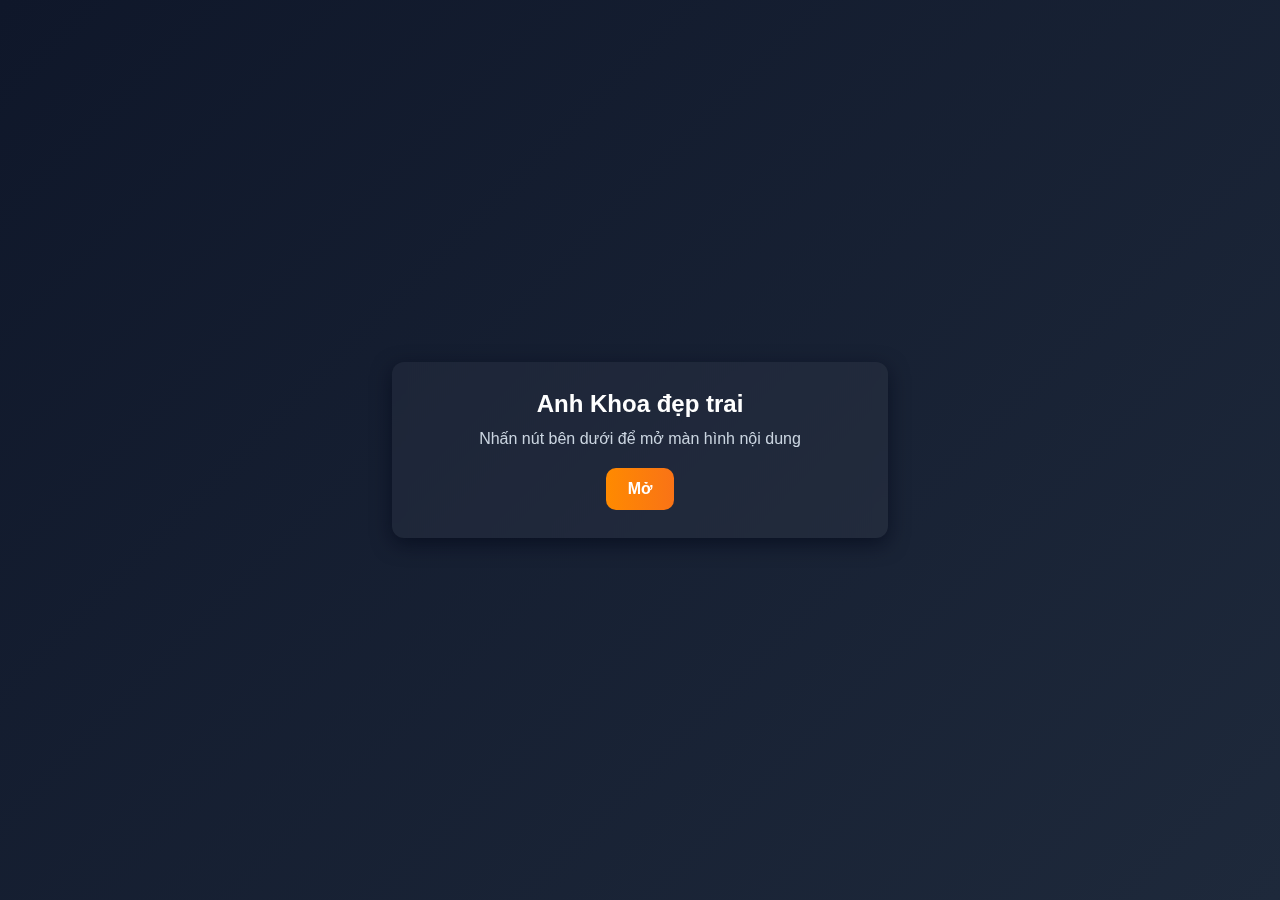
<file: index.html>
<!DOCTYPE html>
<html lang="vi">
<head>
  <meta charset="utf-8" />
  <meta name="viewport" content="width=device-width,initial-scale=1" />
  <title>Trang khởi động</title>
  <style>
    /* style đơn giản, dễ tuỳ chỉnh */
    body {
      font-family: "Montserrat", Arial, sans-serif;
      display: flex;
      align-items: center;
      justify-content: center;
      height: 100vh;
      margin: 0;
      background: linear-gradient(135deg, #0f172a, #1e293b);
      color: #fff;
    }
    .card {
      text-align: center;
      padding: 28px;
      border-radius: 12px;
      background: rgba(255,255,255,0.04);
      box-shadow: 0 6px 20px rgba(2,6,23,0.6);
      backdrop-filter: blur(6px);
      width: min(440px, 90%);
    }
    h1 { margin: 0 0 12px; font-size: 24px; }
    p { margin: 0 0 20px; color: #cbd5e1; }
    .btn {
      display: inline-block;
      padding: 12px 22px;
      border-radius: 10px;
      border: none;
      cursor: pointer;
      font-weight: 600;
      background: linear-gradient(90deg,#ff8a00,#f97316);
      color: white;
      font-size: 16px;
      text-decoration: none;
    }
    .btn:active { transform: translateY(1px); }
  </style>
</head>
<body>
  <div class="card" role="region" aria-label="Trang khởi động">
    <h1>Anh Khoa đẹp trai</h1>
    <p>Nhấn nút bên dưới để mở màn hình nội dung</p>

    <!-- 1) chuyển trong cùng tab -->
    <button class="btn" id="open-same">Mở</button>

    <!-- 2) (tuỳ chọn) mở tab mới -->
    <!-- <button class="btn" id="open-new" style="margin-left:12px; background: linear-gradient(90deg,#06b6d4,#3b82f6);">
      Mở tab mới
    </button> -->
  </div>

  <script>
    // đổi 'juno.html' thành tên file thực tế của bạn nếu khác
    const target = 'heart.html';

    document.getElementById('open-same').addEventListener('click', () => {
      // chuyển trang trong cùng tab
      window.location.href = target;
    });

    document.getElementById('open-new').addEventListener('click', () => {
      // mở trang trong tab mới
      window.open(target, '_blank');
    });

    // accessibility: enter/space same as click
    document.querySelectorAll('.btn').forEach(btn => {
      btn.setAttribute('tabindex', '0');
      btn.addEventListener('keydown', (e) => {
        if (e.key === 'Enter' || e.key === ' ') {
          e.preventDefault();
          btn.click();
        }
      });
    });
  </script>
</body>
</html>
</file>
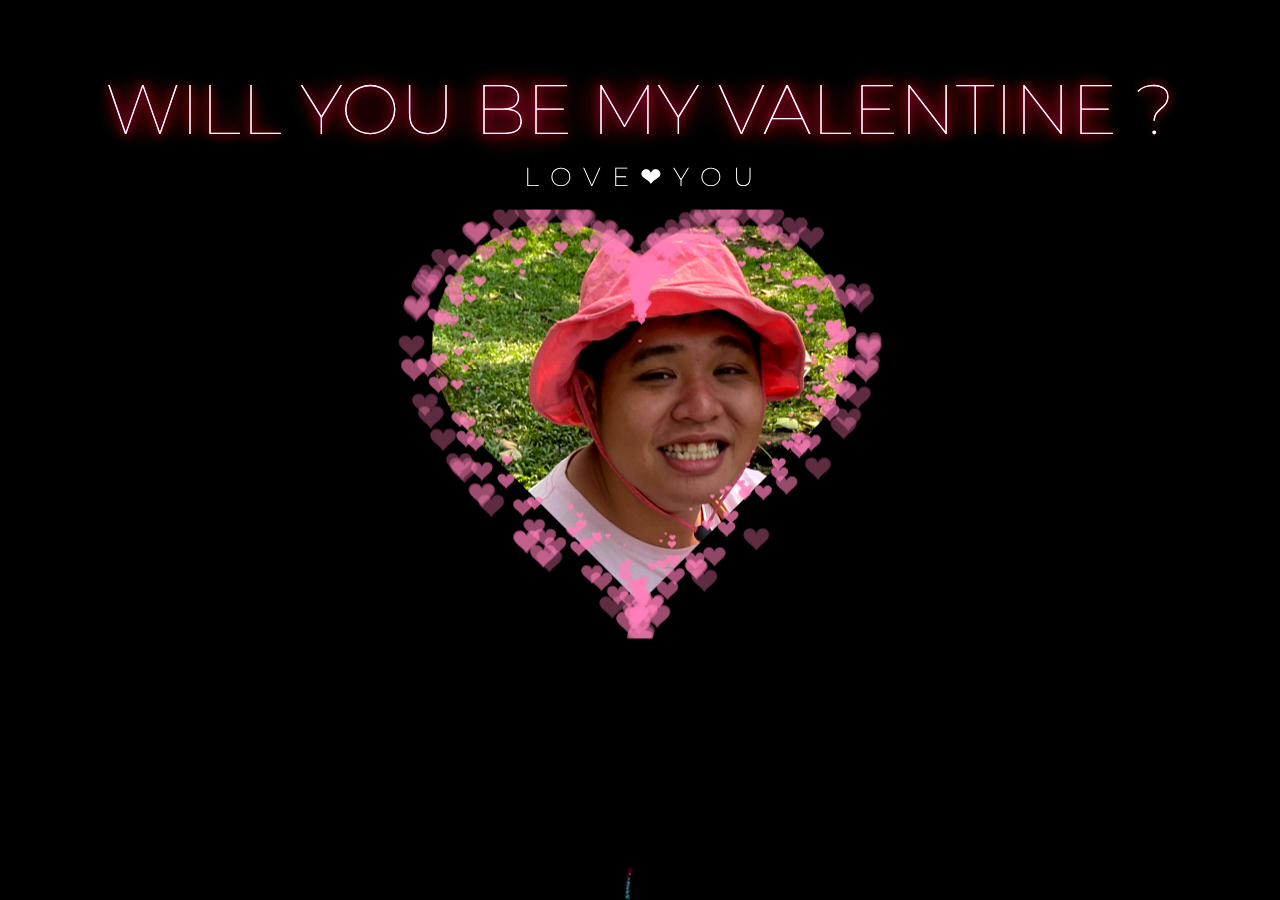
<file: code heart/index.html>
<!DOCTYPE html>
<html>
  <head>
    <meta charset="utf-8">
    <link rel="preconnect" href="https://fonts.googleapis.com">
    <link rel="preconnect" href="https://fonts.gstatic.com" crossorigin>
    <link href="https://fonts.googleapis.com/css2?family=Montserrat:wght@200;300;400;600&display=swap" rel="stylesheet">
    <link href="css/main.css" rel="stylesheet">
    <title>Khoa</title>
  </head>

  <body>
    <!-- <audio autoplay="autopaly">
      <source src="renxi.mp3" type="audio/mp3" />
    </audio> -->
    <!-- 星空html -->
    <!-- <div> -->
    <audio controls autoplay>
        <source src="I-Do-911.mp3">
    </audio>
    <div class="container2">
      <div class="content">
        <canvas id="universe"></canvas>
      </div>
    </div>
    <!-- </div> -->
    <div class="title">
      <!-- EDIT HERE -->
      <!-- <h3 class="STARDUST1">2022</h3> -->
      <h1 class="STARDUST2">WILL YOU BE MY VALENTINE ?</h1>
      <h3 class="STARDUST3">L O V E <strong>❤</strong> Y O U</h3>
      <img class="img" src="Khoa.jpg" alt="JUNO_OKYO" />
      <canvas id="pinkboard"></canvas>
    </div>

    <script src="https://cdnjs.cloudflare.com/ajax/libs/jquery/1.10.2/jquery.min.js"></script>
    <script src="js/main.js"></script>
    <script src="js/particle.js"></script>
    <script src="js/universe.js"></script>
  </body>
</html>
</file>
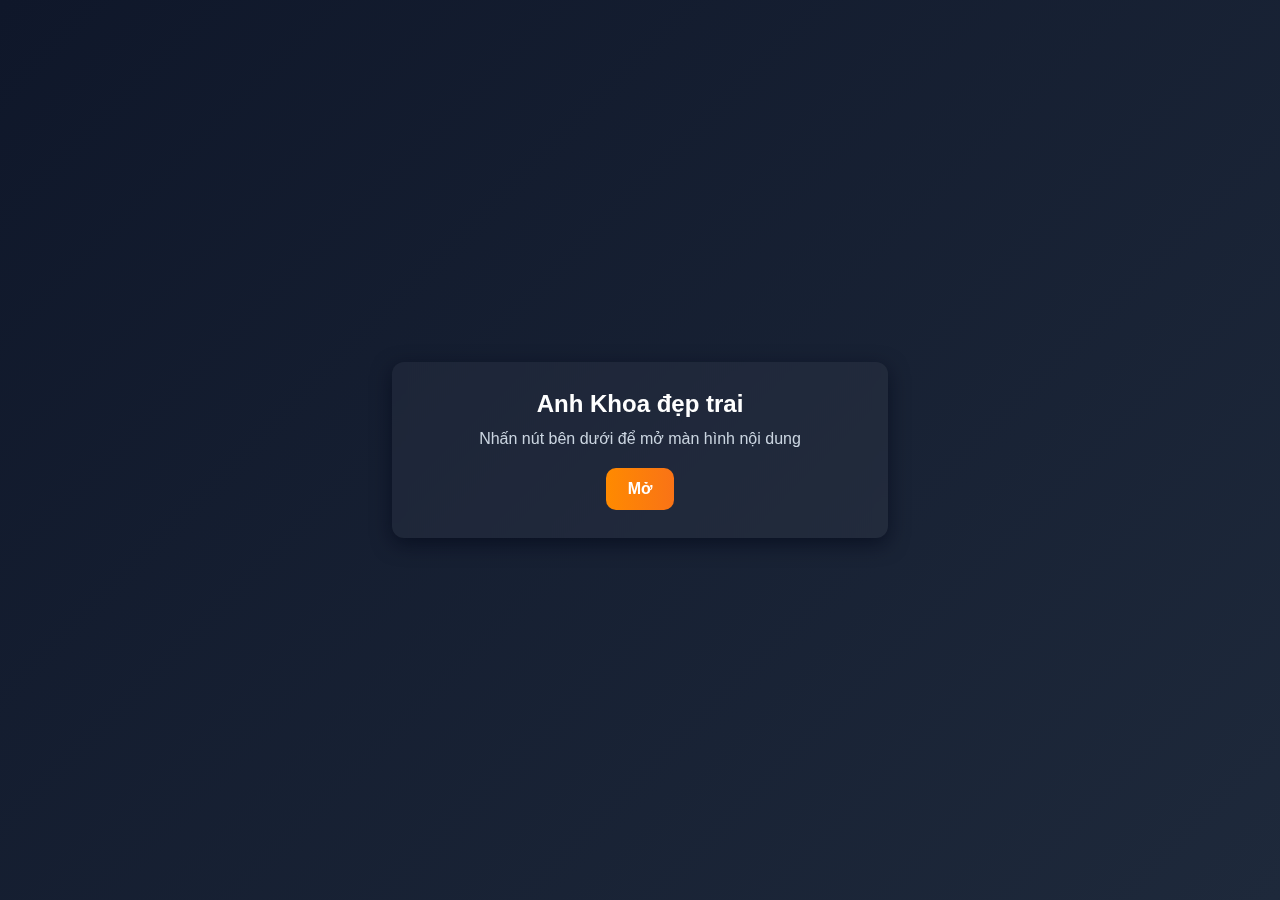
<file: btn.html>
<!DOCTYPE html>
<html lang="vi">
<head>
  <meta charset="utf-8" />
  <meta name="viewport" content="width=device-width,initial-scale=1" />
  <title>Trang khởi động</title>
  <style>
    /* style đơn giản, dễ tuỳ chỉnh */
    body {
      font-family: "Montserrat", Arial, sans-serif;
      display: flex;
      align-items: center;
      justify-content: center;
      height: 100vh;
      margin: 0;
      background: linear-gradient(135deg, #0f172a, #1e293b);
      color: #fff;
    }
    .card {
      text-align: center;
      padding: 28px;
      border-radius: 12px;
      background: rgba(255,255,255,0.04);
      box-shadow: 0 6px 20px rgba(2,6,23,0.6);
      backdrop-filter: blur(6px);
      width: min(440px, 90%);
    }
    h1 { margin: 0 0 12px; font-size: 24px; }
    p { margin: 0 0 20px; color: #cbd5e1; }
    .btn {
      display: inline-block;
      padding: 12px 22px;
      border-radius: 10px;
      border: none;
      cursor: pointer;
      font-weight: 600;
      background: linear-gradient(90deg,#ff8a00,#f97316);
      color: white;
      font-size: 16px;
      text-decoration: none;
    }
    .btn:active { transform: translateY(1px); }
  </style>
</head>
<body>
  <div class="card" role="region" aria-label="Trang khởi động">
    <h1>Anh Khoa đẹp trai</h1>
    <p>Nhấn nút bên dưới để mở màn hình nội dung</p>

    <!-- 1) chuyển trong cùng tab -->
    <button class="btn" id="open-same">Mở</button>

    <!-- 2) (tuỳ chọn) mở tab mới -->
    <!-- <button class="btn" id="open-new" style="margin-left:12px; background: linear-gradient(90deg,#06b6d4,#3b82f6);">
      Mở tab mới
    </button> -->
  </div>

  <script>
    // đổi 'juno.html' thành tên file thực tế của bạn nếu khác
    const target = 'index.html';

    document.getElementById('open-same').addEventListener('click', () => {
      // chuyển trang trong cùng tab
      window.location.href = target;
    });

    document.getElementById('open-new').addEventListener('click', () => {
      // mở trang trong tab mới
      window.open(target, '_blank');
    });

    // accessibility: enter/space same as click
    document.querySelectorAll('.btn').forEach(btn => {
      btn.setAttribute('tabindex', '0');
      btn.addEventListener('keydown', (e) => {
        if (e.key === 'Enter' || e.key === ' ') {
          e.preventDefault();
          btn.click();
        }
      });
    });
  </script>
</body>
</html>
</file>
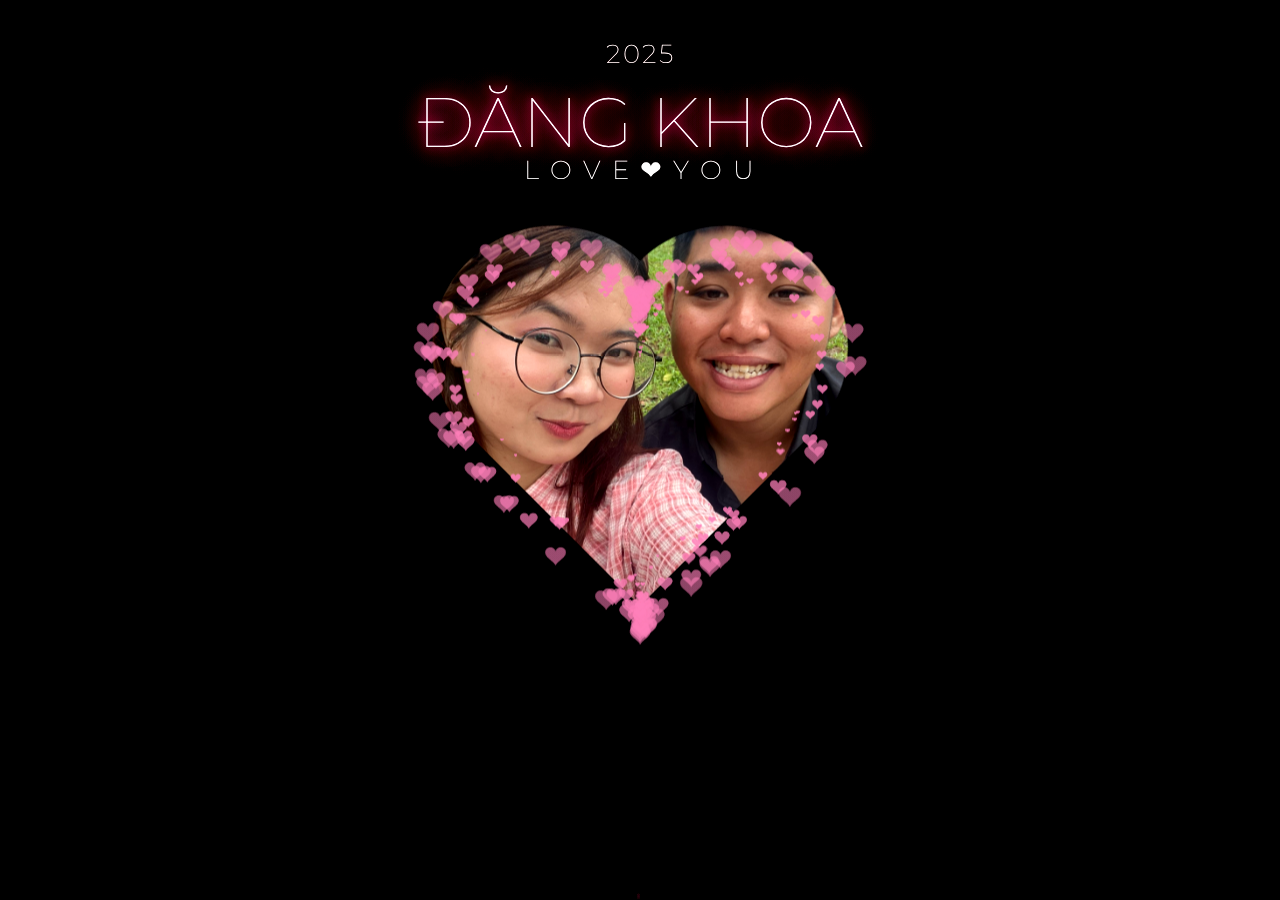
<file: heart.html>
<!DOCTYPE html>
<html>
  <head>
    <meta charset="utf-8">
    <link rel="preconnect" href="https://fonts.googleapis.com">
    <link rel="preconnect" href="https://fonts.gstatic.com" crossorigin>
    <link href="https://fonts.googleapis.com/css2?family=Montserrat:wght@200;300;400;600&display=swap" rel="stylesheet">
    <link href="css/main.css" rel="stylesheet">
  </head>

  <body>
    
    <div class="container2">
      <div class="content">
        <canvas id="universe"></canvas>
      </div>
    </div>
    <!-- </div> -->
    <div class="title">
      <!-- EDIT HERE -->
      <h3 class="STARDUST1">2025</h3>
      <h1 class="STARDUST2">ĐĂNG KHOA</h1>
      <h3 class="STARDUST3">L O V E <strong>❤</strong> Y O U</h3>
      <img class="img" src="IMG.jpg" alt="JUNO_OKYO" />
      <canvas id="pinkboard"></canvas>
    </div>
   <!-- <audio controls src="adio.mp3"></audio> -->
    <!-- audio -->
    <button id="toggle-music">❤</button>
    <audio id="bg-music" controls loop>
      <source src="adio.mp3" type="audio/mpeg">
    </audio>

    <script>
      const audio = document.getElementById("bg-music");
      const btn = document.getElementById("toggle-music");

      btn.addEventListener("click", () => {
        if (audio.paused) {
          audio.play();
          // btn.textContent = "";
        } else {
          audio.pause();
          // btn.textContent = "Bật nhạc";
        }
      });
    </script>

    <script src="https://cdnjs.cloudflare.com/ajax/libs/jquery/1.10.2/jquery.min.js"></script>
    <script src="js/main.js"></script>
    <script src="js/particle.js"></script>
    <script src="js/universe.js"></script>
  </body>
</html>
</file>
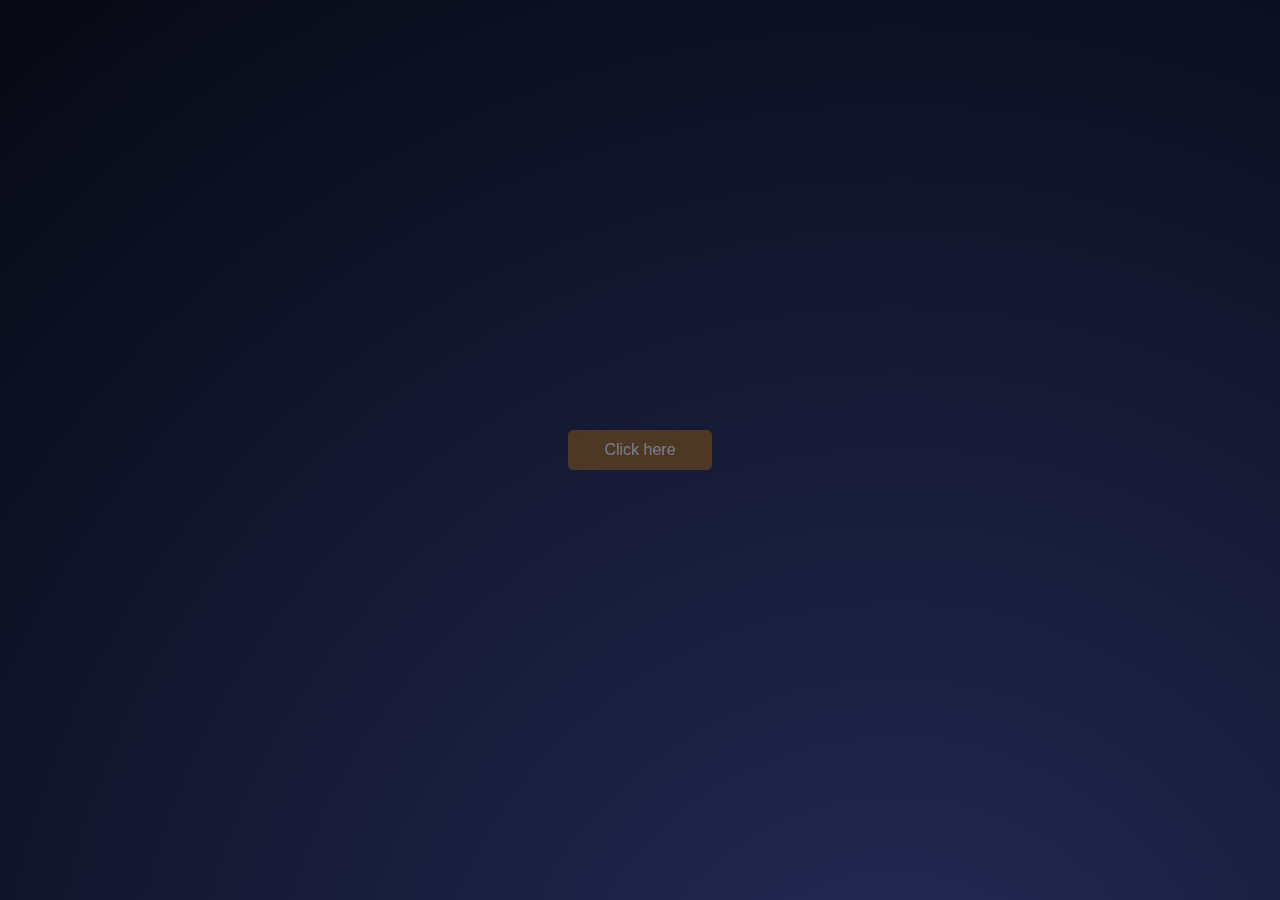
<file: code heart/button.html>
<!DOCTYPE html>
<html lang="en">
<head>
    <meta charset="UTF-8">
    <meta name="viewport" content="width=device-width, initial-scale=1.0">
    <title>Khoa</title>
    <link href="css/main.css" rel="stylesheet">
</head>
<body>
    <div class="wrap">
        <a class="a" href="index.html"><button class="csw-btn-button">Click here</button></a>
    </div>
</body>
</html>
</file>
<file: code heart/css/main.css>
.more-pens {
  position: fixed;
  left: 20px;
  bottom: 20px;
  z-index: 10;
  font-family: "Montserrat";
  font-size: 12px;
}

a.white-mode, a.white-mode:link, a.white-mode:visited, a.white-mode:active {
  font-family: "Montserrat";
  font-size: 12px;
  text-decoration: none;        /* background: #212121; */
  padding: 4px 8px;
  color: #f7f7f7;
}

a.white-mode:hover, a.white-mode:link:hover, a.white-mode:visited:hover, a.white-mode:active:hover {
  background: #edf3f8;
  color: #212121;
}

.title {
  z-index: 9999 !important;
  position: absolute;
  left: 50%;
  top: 42%;
  transform: translateX(-50%) translateY(-50%);
  font-family: "Montserrat";
  text-align: center;
  width: 100%;
}

.title h1 {
  z-index: 99;
  position: relative;
  color: #fff;
  font-weight: 100;
  font-size: 70px;
  padding: 0;
  margin: 0;
  line-height: 1;
  text-shadow: 0 0 10px #ff006c, 0 0 20px #ff006c, 0 0 30px #ff006c, 0 0 40px #ff417d, 0 0 70px #ff417d, 0 0 80px #ff417d, 0 0 100px #ff417d, 0 0 150px #ff417d;
}

.title h1 span {
  z-index: 99;
  font-weight: 600;
  padding: 0;
  margin: 0;
  color: #ffffff;
}

.title h3 {
  z-index: 99;
  font-weight: 200;
  font-size: 26px;
  padding: 0;
  margin: 0;
  line-height: 1;
  color: #ffffff;
  letter-spacing: 2px;
}

/* 爱心css */
canvas {
  position: absolute;
  width: 100%;
  height: 100%;
}

.img {
  position: absolute;
  left: 50%;
  top: 60%;
  transform: translate(-50%, -50%);
  width: 420px;
  height: 420px;
}

#pinkboard {
  position: relative;
  top: 0%;
  left: 0%;
  height: 429px;
}

.STARDUST1 {
  position: relative !important;
  top: -60px;
}

.STARDUST2 {
  position: relative !important;
  top: -40px;
}

.STARDUST3 {
  position: relative !important;
  top: -20px;
}

/* 星空css */
html, body {
  padding: 0px;
  margin: 0px;
  width: 100%;
  height: 100%;
  position: fixed;
}

body {
  display: flex;
  justify-content: center;
  align-items: center;
  -webkit-filter: contrast(120%);
  filter: contrast(120%);
  background-image: radial-gradient(1600px at 70% 120%, rgba(33, 39, 80, 1) 10%, #020409 100%) !important;        /* background-color: black; */
}

.container2 {

  /* z-index: 8; */
  position: absolute;
  width: 100%;
  height: 100%;
  background-image: radial-gradient(1600px at 70% 120%, rgba(33, 39, 80, 1) 10%, #020409 100%) !important;
}

.content {
  width: inherit;
  height: inherit;
  width: 100%;
  height: 100%;
  background-image: radial-gradient(1600px at 70% 120%, rgba(33, 39, 80, 1) 10%, #020409 100%) !important;
}

#universe {
  width: 100%;
  height: 100%;
}

#footerContent {
  font-family: sans-serif;
  font-size: 110%;
  color: rgba(200, 220, 255, 0.3);
  width: 100%;
  position: fixed;
  bottom: 0px;
  padding: 20px;
  text-align: center;
  z-index: 20;
}

/* #footer {
  position: absolute;
  bottom: 0px;
  height: 300px;
  width: 100%;
} */
#scene {
  height: 100%;
  position: absolute;
  left: 50%;
  margin-left: -800px;
}

a {
  text-decoration: none;
  color: rgba(200, 220, 255, 1);
  opacity: 0.4;
  transition: opacity 0.4s ease;
}

a:hover {
  opacity: 1;
}

/* heart image: https://stackoverflow.com/a/51216413 */
img {

  /* width: 200px; */
  aspect-ratio: 1;
  object-fit: cover;
  --_m: radial-gradient(#000 69%, #0000 70%) 84.5% fill/100%;
  -webkit-mask-box-image: var(--_m);
  mask-border: var(--_m);
  clip-path: polygon(-41% 0, 50% 91%, 141% 0);
}

.wrap {
  display: flex;
  justify-content: center;
  align-items: center;
}
.csw-btn-button {
  cursor: pointer;
  font-size: 16px;
  padding: 10px 35px;
  color: #ffffff !important;
  border-radius: 5px;
  background: #9B6A1D;
  border: 1px solid #9B6A1D;
  transition: 0.4s;
}
.csw-btn-button:hover {
  background: #292929;
}
/* .a {
  width: 100%;
  height: 100%;
} */
</file>
<file: css/main.css>
.more-pens {
  position: fixed;
  left: 20px;
  bottom: 20px;
  z-index: 10;
  font-family: "Montserrat";
  font-size: 12px;
}

a.white-mode, a.white-mode:link, a.white-mode:visited, a.white-mode:active {
  font-family: "Montserrat";
  font-size: 12px;
  text-decoration: none;        /* background: #212121; */
  padding: 4px 8px;
  color: #f7f7f7;
}

a.white-mode:hover, a.white-mode:link:hover, a.white-mode:visited:hover, a.white-mode:active:hover {
  background: #edf3f8;
  color: #212121;
}

.title {
  z-index: 9999 !important;
  position: absolute;
  left: 50%;
  top: 42%;
  transform: translateX(-50%) translateY(-50%);
  font-family: "Montserrat";
  text-align: center;
  width: 100%;
}

.title h1 {
  z-index: 99;
  position: relative;
  color: #fff;
  font-weight: 100;
  font-size: 70px;
  padding: 0;
  margin: 0;
  line-height: 1;
  text-shadow: 0 0 10px #ff006c, 0 0 20px #ff006c, 0 0 30px #ff006c, 0 0 40px #ff417d, 0 0 70px #ff417d, 0 0 80px #ff417d, 0 0 100px #ff417d, 0 0 150px #ff417d;
}

.title h1 span {
  z-index: 99;
  font-weight: 600;
  padding: 0;
  margin: 0;
  color: #ffffff;
}

.title h3 {
  z-index: 99;
  font-weight: 200;
  font-size: 26px;
  padding: 0;
  margin: 0;
  line-height: 1;
  color: #ffffff;
  letter-spacing: 2px;
}

/* 爱心css */
canvas {
  position: absolute;
  width: 100%;
  height: 100%;
}

.img {
  position: absolute;
  left: 50%;
  top: 60%;
  transform: translate(-50%, -50%);
  width: 420px;
  height: 420px;
}

#pinkboard {
  position: relative;
  top: 0%;
  left: 0%;
  height: 429px;
}

.STARDUST1 {
  position: relative !important;
  top: -60px;
}

.STARDUST2 {
  position: relative !important;
  top: -40px;
}

.STARDUST3 {
  position: relative !important;
  top: -40px;
}

/* 星空css */
html, body {
  padding: 0px;
  margin: 0px;
  width: 100%;
  height: 100%;
  position: fixed;
}

body {
  display: flex;
  justify-content: center;
  align-items: center;
  -webkit-filter: contrast(120%);
  filter: contrast(120%);
  background-image: radial-gradient(1600px at 70% 120%, rgba(33, 39, 80, 1) 10%, #020409 100%) !important;        /* background-color: black; */
}

.container2 {

  /* z-index: 8; */
  position: absolute;
  width: 100%;
  height: 100%;
  background-image: radial-gradient(1600px at 70% 120%, rgba(33, 39, 80, 1) 10%, #020409 100%) !important;
}

.content {
  width: inherit;
  height: inherit;
  width: 100%;
  height: 100%;
  background-image: radial-gradient(1600px at 70% 120%, rgba(33, 39, 80, 1) 10%, #020409 100%) !important;
}

#universe {
  width: 100%;
  height: 100%;
}

#footerContent {
  font-family: sans-serif;
  font-size: 110%;
  color: rgba(200, 220, 255, 0.3);
  width: 100%;
  position: fixed;
  bottom: 0px;
  padding: 20px;
  text-align: center;
  z-index: 20;
}

/* #footer {
  position: absolute;
  bottom: 0px;
  height: 300px;
  width: 100%;
} */
#scene {
  height: 100%;
  position: absolute;
  left: 50%;
  margin-left: -800px;
}

a {
  text-decoration: none;
  color: rgba(200, 220, 255, 1);
  opacity: 0.4;
  transition: opacity 0.4s ease;
}

a:hover {
  opacity: 1;
}

/* heart image: https://stackoverflow.com/a/51216413 */
img {

  /* width: 200px; */
  aspect-ratio: 1;
  object-fit: cover;
  --_m: radial-gradient(#000 69%, #0000 70%) 84.5% fill/100%;
  -webkit-mask-box-image: var(--_m);
  mask-border: var(--_m);
  clip-path: polygon(-41% 0, 50% 91%, 141% 0);
}
</file>
